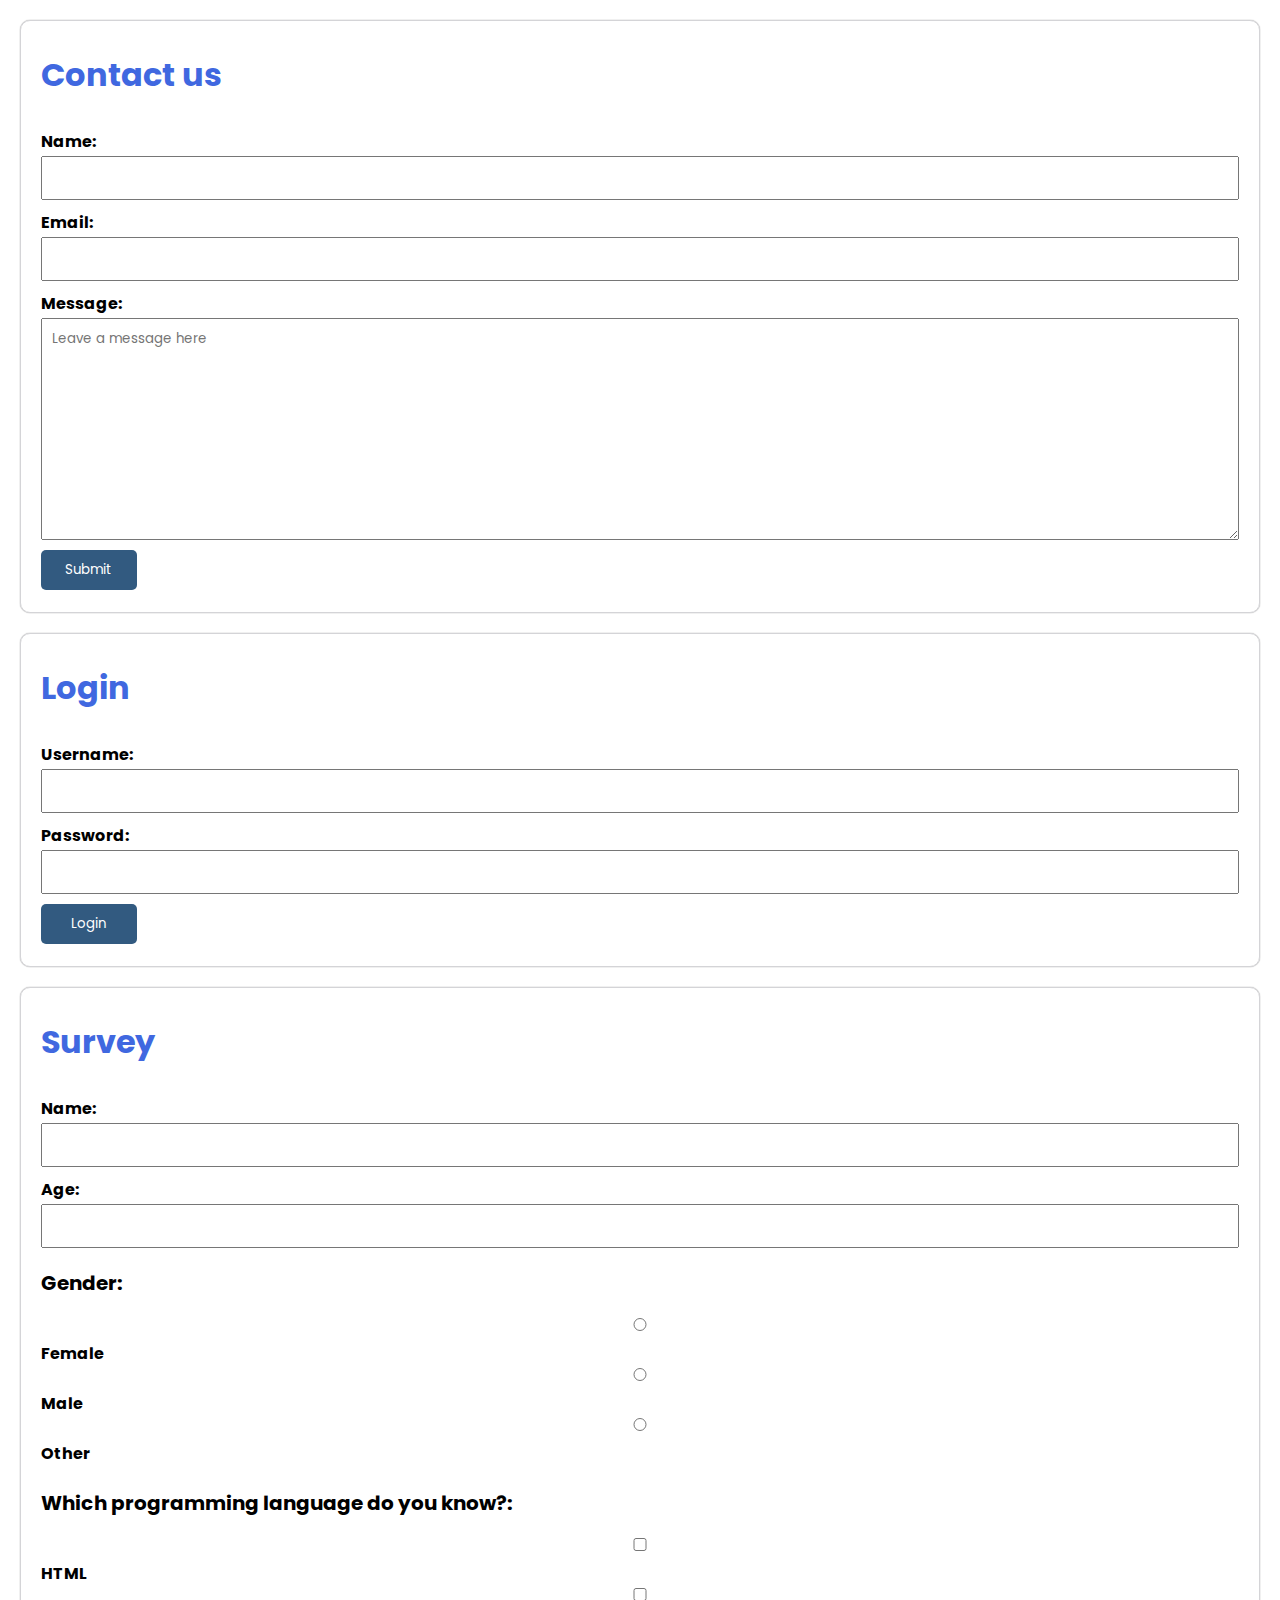
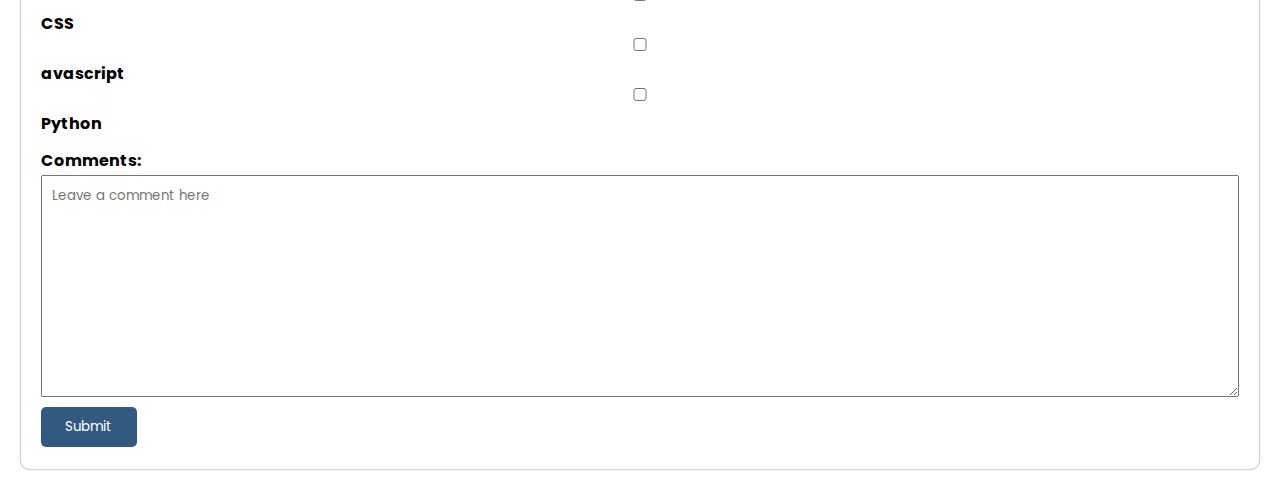
<file: index.html>
<!DOCTYPE html>
<html>
    <head>
        <meta charset="utf-8">
        <meta http-equiv="X-UA-Compatible" content="IE=edge">
        <title></title>
        <meta name="description" content="">
        <meta name="viewport" content="width=device-width, initial-scale=1">
        <link rel="stylesheet" href="style.css">
    </head>
    <body>

        <!--Contact us-->
        <div class="contact-us">
        <h1>Contact us</h1>
        <form action="#" method="post">

            <label for="name">Name:</label>
            <input type="text">

            <label for="email">Email:</label>
            <input type="email">

            <label for="message">Message:</label>
            <textarea name="message" id="message" cols="30" rows="10" placeholder="Leave a message here"></textarea>

            <input  class="button" type="submit" value="Submit">


        </form>
        </div>

        <!--Login-->
        <div class="Log-in">
            <h1>Login</h1>
        <form action="#" method="post">

            <label for="username">Username:</label>
            <input type="text">

            <label for="password">Password:</label>
            <input type="password">

            

            <input class="button" type="submit" value="Login">


        </form>

        </div>

        <!--Survey-->
        <div class="Survey">
            <h1>Survey</h1>
        <form action="#" method="post">

            <label for="name">Name:</label>
            <input type="text">

            <label for="age">Age:</label>
            <input type="number">

            <h2>Gender:</h2>
            <input type="radio" id="female" name="Gender" value="Female">
            <label for="female">Female</label>
            
            <input type="radio" id="male" name="Gender" value="Male">
            <label for="male">Male</label>
            
            <input type="radio" id="other" name="Gender" value="Others">
            <label for="other">Other</label>
            

            <h2>Which programming language do you know?:</h2>
            <input type="checkbox" id="html" name="prolance" value="HTML">
            <label for="html">HTML</label>

            <input type="checkbox" id="css" name="prolance" value="CSS">
            <label for="css">CSS</label>

            <input type="checkbox" id="javascript" name="prolance" value="Javascript">
            <label for="javascript">avascript</label>

            <input type="checkbox" id="python" name="prolance" value="Python">
            <label for="python">Python</label>
            

            

            <label for="comment">Comments:</label>
            <textarea name="comment" id="commente" cols="30" rows="10" placeholder="Leave a comment here"></textarea>

            <input class="button" type="submit" value="Submit">


        </form>

        </div>


        
    </body>
</html>
</file>
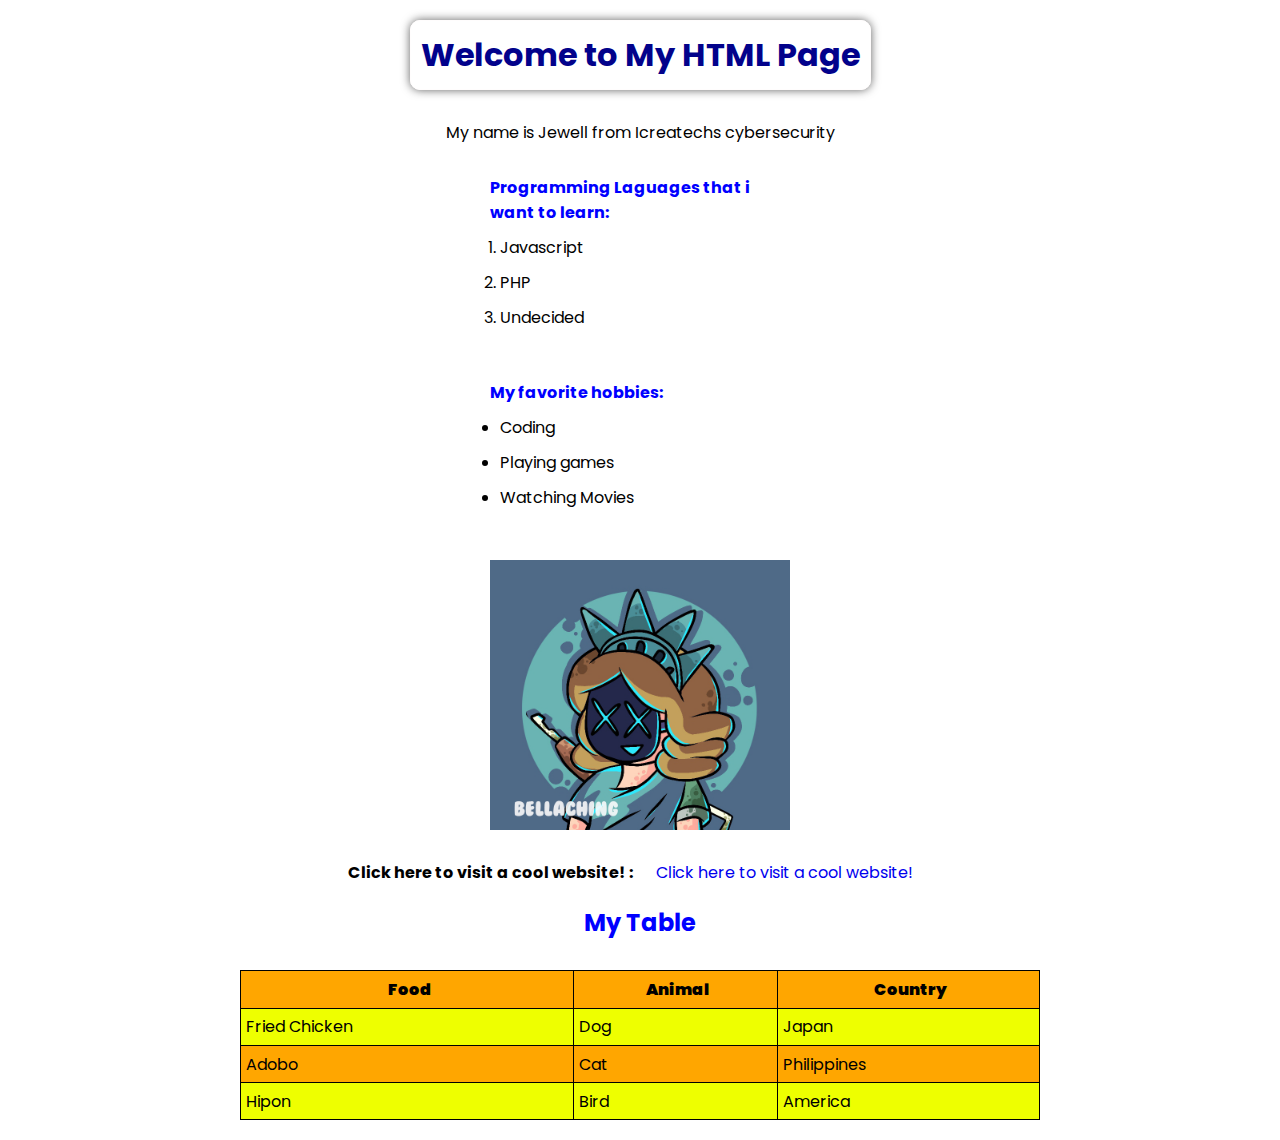
<file: Activity 1/index.html>
<!DOCTYPE html>
<html lang="en">
<head>
    <meta charset="UTF-8">
    <meta http-equiv="X-UA-Compatible" content="IE=edge">
    <meta name="viewport" content="width=device-width, initial-scale=1.0">
    <title>My First HTML Page</title> <!--Title-->
    <link rel="stylesheet" href="style.css">
</head>

<body>
    <h1>Welcome to My HTML Page</h1> <!--H1-->
    <p>My name is Jewell from Icreatechs cybersecurity</p> <!--Paragrapg-->

    <ol class="ol"> <!--Ordered List-->
        <b>Programming Laguages that i want to learn:</b> 

        <li>Javascript</li> <!--list-items-->
        <li>PHP</li>
        <li>Undecided</li>
    </ol>

    <ul class="ul"> <!--Unordered List-->
         <b>My favorite hobbies:</b>  
        <li>Coding</li> <!--list-items-->
        <li>Playing games</li>
        <li>Watching Movies</li>
    </ul>

    <img src="images/art2.2.png" alt="Lady Liberty from the purge (Inspired by my growtopia set.)"> <!--Images-->

     <p ><b>Click here to visit a cool website! : </b><a href="https://www.youtube.com/watch?v=s25Yi6pZnMs">Click here to visit a cool website!</a> </p> <!--anchor-->

     <p class="table"><b>My  Table</b></p> 
        <table> <!--Table--> 
          
            <tr>  <!--Table-Row-->
                <th><b>Food</b></th> <!--Table-Head--> <!--Bold--> 
                <th><b>Animal</b></th>
                <th><b>Country</b></th>
            </tr>

            <tr>
                <td>Fried Chicken</td> <!--Table-Data-->
                <td>Dog</td>
                <td>Japan</td>
            </tr>

            <tr>
                <td>Adobo</td>
                <td>Cat</td>
                <td>Philippines</td>
            </tr>

            <tr>
                <td>Hipon</td>
                <td>Bird</td>
                <td>America</td>
            </tr>
        </table>

</body>
</html>
</file>
<file: style.css>
@import url('https://fonts.googleapis.com/css2?family=Julius+Sans+One&family=Montserrat:wght@800&family=Poppins:wght@200;200&display=swap'); /*Font-family*/


*{
    margin: 0;
    padding: 0;
    font-family: 'Poppins', sans-serif;
}

.contact-us,
.Log-in ,
.Survey {
    margin: 20px;
    border: solid 1px;
    
    padding: 20px;
    border-radius: 10px;
    border-color: rgb(212, 212, 215);
    box-shadow: 0 0 1px rgba(101, 100, 100, 0.999);
}

.contact-us form,
.Log-in form,
.Survey form{
    display: flex;
    flex-direction: column;
    

    
}

.contact-us h1,
.Log-in h1,
.Survey h1{
    margin: 10px 0px 20px 0;
    color: rgb(64, 104, 224);
}

.contact-us h2,
.Log-in h2,
.Survey h2{
    margin: 20px 0px 20px 0;
    color: rgb(0, 0, 0);
    font-size: 20px;
    font-weight: bold;
}

.contact-us label,
.Log-in label,
.Survey label{
    margin: 10px 0px 2px 0;
    font-weight: bold;
}

.contact-us input,
.Log-in input,
.Survey input{
    padding: 10px;
}

.contact-us textarea,
.Log-in textarea,
.Survey textarea{
    padding: 10px;
}

.button{
    width: 8%;
    margin: 10px 0px 2px 0;
    background-color: #325A80;
    border: 0;
    color: white;
    border-radius: 5px;
}


.Survey input label{
    display: flex;
    flex-direction: row;
    
}
</file>
<file: Activity 1/style.css>
@import url('https://fonts.googleapis.com/css2?family=Julius+Sans+One&family=Montserrat:wght@800&family=Poppins:wght@200;200&display=swap'); /*Font-family*/

*{
    margin: 0;
    text-decoration: none;
    padding: 0px;
    margin: 0;
    font-family: 'Poppins', sans-serif;
}
/*---------------Body----------*/
body{
    display: flex;
    flex-direction: column;
    justify-content: center;
    align-items: center;
}
/*---------------Headings----------*/
h1{
    margin: 20px;
    border: solid 1px rgb(255, 253, 253);
    padding: 10px;
    box-shadow: 0 0 10px rgba(0, 0, 0, 0.619);
    border-radius: 10px;
    color: rgb(2, 2, 139);

}
/*---------------Paragraph---------*/
p{
    margin: 10px;
}
/*---------------Unordered & Ordered List---------*/
ul, ol{
    margin: 20px;
    width: 300px;
}

.ol b,
.ul b{
    color: blue;
}

/*---------------List----------*/

li{
    margin: 10px;
}
/*---------------Image----------*/
img{
    max-width: 300px;
    margin: 20px;

}
/*---------------Anchor----------*/
a {
    margin: 20px;
}
/*---------------Table---------*/
table{
    border-collapse: collapse;
    width: 800px;
    height: 150px;
    margin:  20px;
   
}

.table {
    color: blue;
    font-size: 24px;

}

/*-------------Table heading and data----------*/
td, th{
    border: solid 1px;
    padding-left: 5px;
    
}



/*---------------Table row bg----------*/
tr:nth-child(even){
    background-color: rgb(238, 255, 0);
}
tr:nth-child(odd){
    background-color: rgb(255, 166, 0);
}
</file>
